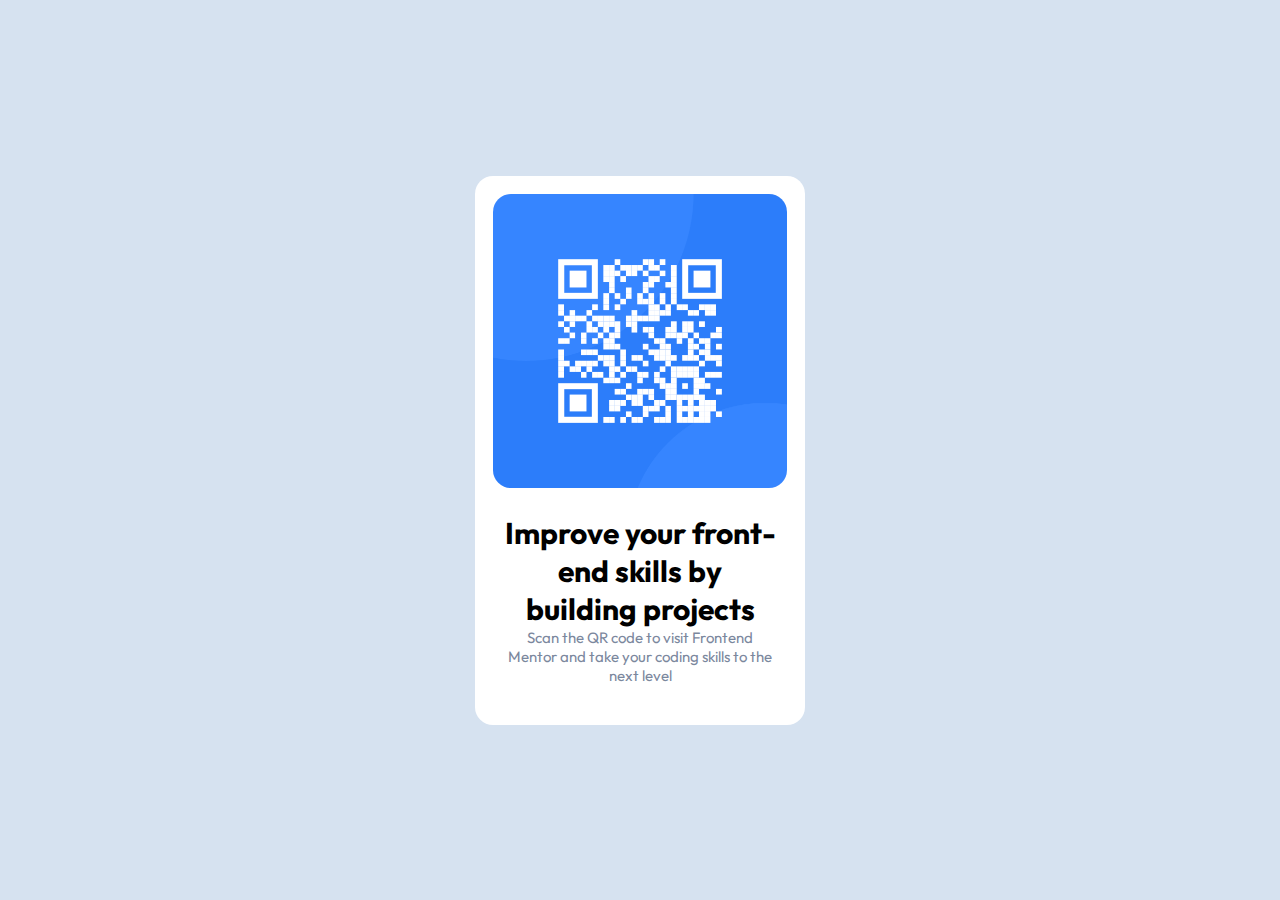
<file: qr-code-component-main/index.html>
<!DOCTYPE html>
<html lang="en">
<head>
  <meta charset="UTF-8">
  <meta name="viewport" content="width=device-width, initial-scale=1.0"> <!-- displays site properly based on user's device -->
  <link rel="stylesheet" href="/qr-code-component-main/index.css">
  <title>Frontend Mentor | QR code component</title>
</head>
<body>
<main>
  <div class="container">
    <div class="card">
      <img src="/qr-code-component-main/images/image-qr-code.png" alt="QRcode">
    
      <div class="text">
        <h1>Improve your front-end skills by building projects</h1>
        <p>Scan the QR code to visit Frontend Mentor and take your coding skills to the next level</p>
      </div>

    </div>

  </div>
</main>
</body>
</html>
</file>
<file: qr-code-component-main/index.css>
@import url('https://fonts.googleapis.com/css2?family=Merriweather&family=Montserrat&family=Outfit:wght@400;700&family=Sacramento&display=swap');

*{
    margin: 0;
    padding: 0;
}
body{
  font-family: 'Outfit', sans-serif;
  background-color: hsl(212, 45%, 89%);
  min-height: 100vh;
  display: flex;
  align-items: center;
  justify-content: center;
  font-size: 15px;
}

.container{
    max-width: 360px;
    margin: 0 auto;
    
   
}
.card{
    background-color:  hsl(0, 0%, 100%);
    padding: 18px;
    border-radius: 18px;
    text-align: center;
    margin: 0 1em;
   
}
.card img{
    width: 100%;
    border-radius: 18px;
}
.text{
    padding: 22px 10px;
}
.text h2{
    color: hsl(218, 44%, 22%);
    padding-bottom: 15px;
}
.text p{
    color: hsl(220, 15%, 55%);
}
</file>
